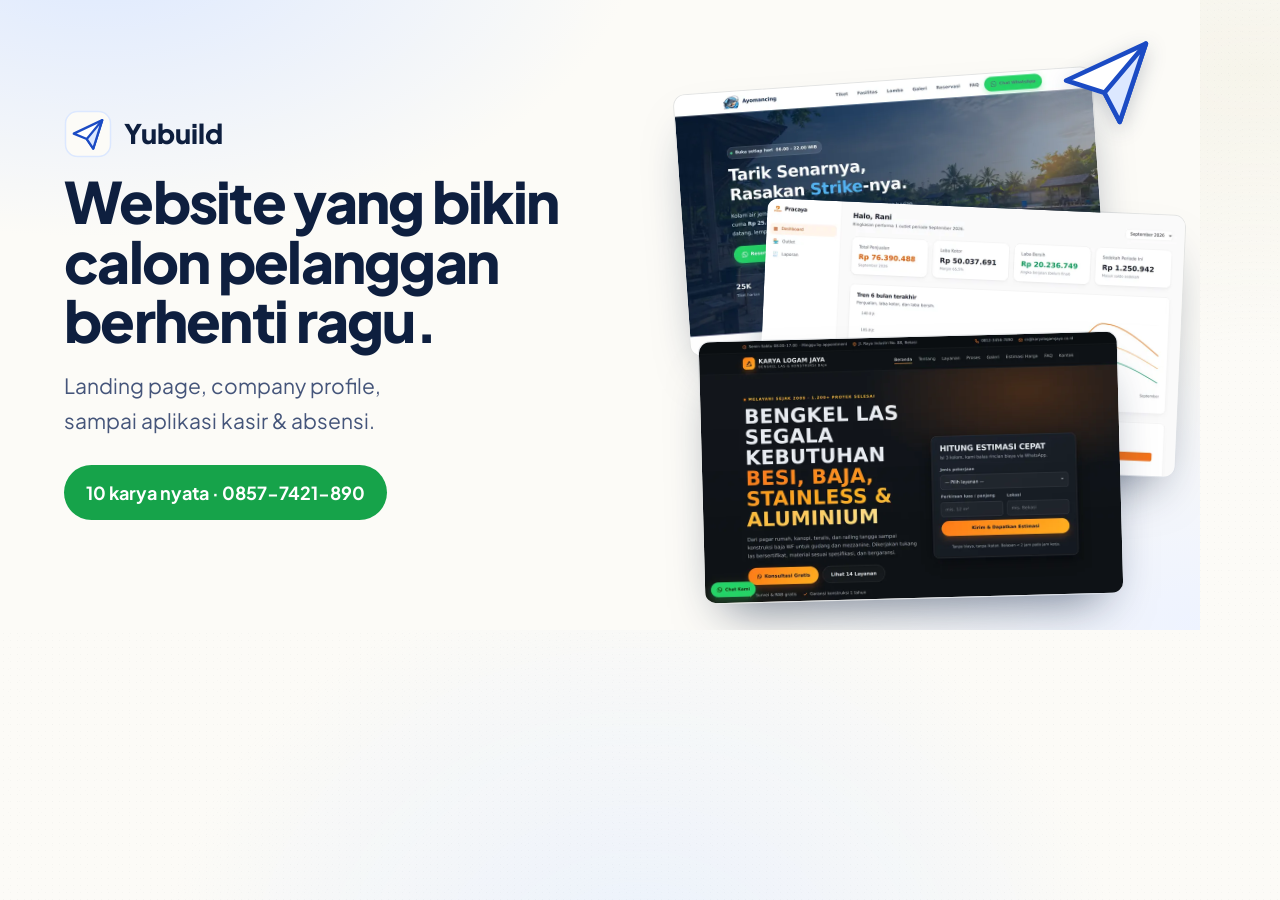
<file: og-build.html>
<!doctype html><html lang="id"><head><meta charset="utf-8">
<meta name="robots" content="noindex">
<!-- Sumber gambar Open Graph. Buka lewat server statis lalu potret 1200x630 → assets/img/og.png -->
<link rel="stylesheet" href="assets/css/style.css">
<style>
 html,body{margin:0;width:1200px;height:630px;overflow:hidden}
 .og{position:relative;width:1200px;height:630px;display:grid;grid-template-columns:1.08fr .92fr;align-items:center;gap:30px;padding:56px 56px 56px 64px;
     background:radial-gradient(900px 500px at 8% -10%,#dce8ff,transparent 60%),radial-gradient(700px 500px at 100% 100%,#eef3ff,transparent 60%),#fcfbf7}
 .og h1{font-size:57px;line-height:1.05;margin:14px 0 18px;letter-spacing:-.03em}
 .og p{font-size:21px;color:var(--ink-soft);margin:0 0 26px;max-width:26ch}
 .badge{display:inline-flex;align-items:center;gap:10px;font-weight:800;font-size:15px;letter-spacing:.12em;text-transform:uppercase;color:var(--blue-700)}
 .brand-og{display:flex;align-items:center;gap:12px;font-weight:800;font-size:27px}
 .brand-og img{width:48px;height:48px}
 .pill{display:inline-flex;gap:9px;align-items:center;background:#16a34a;color:#fff;font-weight:700;padding:13px 22px;border-radius:999px;font-size:18px}
 .shots{position:relative;height:100%}
 .shots img{position:absolute;width:420px;border-radius:12px;border:1px solid rgba(14,31,63,.1);box-shadow:0 26px 50px -22px rgba(14,31,63,.6)}
 .s1{top:24px;left:20px;transform:rotate(-4deg)}
 .s2{top:150px;left:100px;transform:rotate(2.5deg)}
 .s3{top:280px;left:40px;transform:rotate(-1.5deg)}
 .plane-og{position:absolute;right:48px;top:36px;width:92px;color:var(--blue-700)}
</style></head><body>
<svg width="0" height="0" style="position:absolute"><symbol id="i-plane" viewBox="0 0 120 120">
 <path d="M8 58 112 10 78 112 58 74 8 58z" fill="#fff" stroke="currentColor" stroke-width="6" stroke-linejoin="round"/>
 <path d="M112 10 58 74l20 38L112 10z" fill="#dce8ff" stroke="currentColor" stroke-width="6" stroke-linejoin="round"/></symbol></svg>
<div class="og">
  <div>
    <div class="brand-og"><img src="assets/img/logo-yubuild.svg" alt="">Yubuild</div>
    <h1>Website yang bikin calon pelanggan berhenti ragu.</h1>
    <p>Landing page, company profile, sampai aplikasi kasir &amp; absensi.</p>
    <span class="pill">10 karya nyata · 0857-7421-890</span>
  </div>
  <div class="shots">
    <img class="s1" src="assets/img/karya/ayomancing-thumb.webp" alt="">
    <img class="s2" src="assets/img/karya/pracaya-dashboard-thumb.webp" alt="">
    <img class="s3" src="assets/img/karya/bengkellas-thumb.webp" alt="">
  </div>
  <svg class="plane plane-og" viewBox="0 0 120 120"><use href="#i-plane"/></svg>
</div></body></html>
</file>
<file: assets/css/style.css>
/* ==========================================================================
   Yubuild — portofolio & halaman penjualan jasa pembuatan website
   --------------------------------------------------------------------------
   Gaya: kertas (paper) · Warna: biru & putih
   Berkas ini disusun bernomor supaya gampang dicari:

     1. Token & dasar          6. Karya (portofolio)
     2. Tekstur kertas         7. Proses & alasan percaya
     3. Navigasi               8. Papan catatan (note digantung)
     4. Hero + pesawat kertas  9. Harga, FAQ, kontak, footer
     5. Layanan & masalah     10. Responsif & aksesibilitas
   ========================================================================== */

/* ==========================================================================
   1. TOKEN & DASAR
   ========================================================================== */

@font-face {
  font-family: 'Plus Jakarta Sans';
  font-style: normal;
  font-weight: 400 800;
  font-display: swap;
  src: url(../fonts/plus-jakarta-sans-latin.woff2) format('woff2');
  unicode-range: U+0000-00FF, U+0131, U+0152-0153, U+02BB-02BC, U+02C6, U+02DA,
                 U+02DC, U+0304, U+0308, U+0329, U+2000-206F, U+20AC, U+2122;
}

@font-face {
  font-family: 'Caveat';
  font-style: normal;
  font-weight: 400 700;
  font-display: swap;
  src: url(../fonts/caveat-latin.woff2) format('woff2');
  unicode-range: U+0000-00FF, U+0131, U+0152-0153, U+02BB-02BC, U+02C6, U+02DA,
                 U+02DC, U+0304, U+0308, U+0329, U+2000-206F, U+20AC, U+2122;
}

:root {
  /* Kertas */
  --paper:        #fcfbf7;
  --paper-warm:   #f7f5ee;
  --paper-cool:   #f1f5fd;
  --paper-line:   #e3e9f4;

  /* Biru */
  --blue-950:     #071a45;
  --blue-900:     #0b2a6b;
  --blue-800:     #143a94;
  --blue-700:     #1b4bc4;
  --blue-600:     #2563eb;
  --blue-500:     #4e83f7;
  --blue-300:     #9cbcfc;
  --blue-100:     #dce8ff;
  --blue-50:      #eff4ff;

  /* Tinta */
  --ink:          #0e1f3f;
  --ink-soft:     #45557a;
  --ink-faint:    #78879f;

  /* Aksen */
  --wa:           #16a34a;
  --wa-dark:      #128c3f;
  --note-yellow:  #fff3b0;
  --note-blue:    #cfe0ff;
  --note-white:   #fdfdfa;

  /* Bentuk */
  --r-sm: 6px;
  --r-md: 12px;
  --r-lg: 20px;
  --shadow-paper:
    0 1px 1px rgba(14, 31, 63, .05),
    0 2px 4px rgba(14, 31, 63, .04),
    0 12px 28px -16px rgba(14, 31, 63, .35);
  --shadow-lift:
    0 2px 2px rgba(14, 31, 63, .06),
    0 10px 20px -8px rgba(14, 31, 63, .18),
    0 28px 50px -30px rgba(14, 31, 63, .45);

  --wrap: 1180px;
  --gutter: clamp(16px, 4vw, 40px);
}

*, *::before, *::after { box-sizing: border-box; }

html {
  scroll-behavior: smooth;
  scroll-padding-top: 88px;
  -webkit-text-size-adjust: 100%;
}

body {
  margin: 0;
  font-family: 'Plus Jakarta Sans', ui-sans-serif, system-ui, -apple-system, 'Segoe UI', sans-serif;
  font-size: clamp(16px, .55vw + 14.4px, 17.5px);
  line-height: 1.65;
  color: var(--ink);
  background: var(--paper);
  overflow-x: hidden;
}

h1, h2, h3, h4 {
  margin: 0 0 .5em;
  line-height: 1.12;
  letter-spacing: -.022em;
  font-weight: 800;
  text-wrap: balance;
}

h1 { font-size: clamp(2.1rem, 5.2vw, 3.9rem); }
h2 { font-size: clamp(1.7rem, 3.6vw, 2.7rem); }
h3 { font-size: clamp(1.15rem, 1.6vw, 1.4rem); }

p  { margin: 0 0 1em; }
p:last-child { margin-bottom: 0; }

a { color: var(--blue-700); text-decoration-thickness: 1.5px; text-underline-offset: 3px; }
a:hover { color: var(--blue-600); }

img, svg { max-width: 100%; display: block; }
ul, ol { margin: 0; padding: 0; list-style: none; }

.wrap { width: min(100% - (var(--gutter) * 2), var(--wrap)); margin-inline: auto; }

/* Pintasan papan ketik — tersembunyi sampai ia menerima fokus */
.skip-link {
  position: absolute; left: 12px; top: -60px; z-index: 200;
  padding: 11px 16px; border-radius: 0 0 10px 10px;
  background: var(--blue-700); color: #fff; font-weight: 700; font-size: .92rem;
  transition: top .18s ease-out;
}
.skip-link:focus-visible, .skip-link:focus { top: 0; }
.narrow { width: min(100% - (var(--gutter) * 2), 760px); margin-inline: auto; }

section { position: relative; padding: clamp(64px, 9vw, 120px) 0; }

.eyebrow {
  display: inline-flex; align-items: center; gap: 8px;
  font-size: .82rem; font-weight: 700; letter-spacing: .1em;
  text-transform: uppercase; color: var(--blue-700);
  margin: 0 0 14px;
}
.eyebrow::before {
  content: ''; width: 26px; height: 2px; border-radius: 2px;
  background: repeating-linear-gradient(90deg, var(--blue-600) 0 6px, transparent 6px 10px);
}

.lead { font-size: clamp(1.02rem, 1.3vw, 1.18rem); color: var(--ink-soft); max-width: 62ch; }

.hand {
  font-family: 'Caveat', 'Segoe Script', cursive;
  font-size: 1.45em; line-height: 1.1; color: var(--blue-700);
  font-weight: 700;
}

.sec-head { margin-bottom: clamp(34px, 5vw, 56px); max-width: 58ch; }
.sec-head.is-center { max-width: 62ch; margin-inline: auto; text-align: center; }
.sec-head.is-center .eyebrow { justify-content: center; }
.sec-head.is-center .lead { margin-inline: auto; }

/* Kata raksasa di belakang judul — penanda bagian, bukan teks yang dibaca */
.watermark {
  position: absolute; z-index: 0; pointer-events: none; user-select: none;
  font-family: 'Caveat', cursive; font-weight: 700; line-height: .8;
  font-size: clamp(5rem, 15vw, 13rem);
  color: rgba(27, 75, 196, .045);
  letter-spacing: -.02em;
}
.band-ink .watermark { color: rgba(156, 188, 252, .07); }


/* --- Tombol -------------------------------------------------------------- */

.btn {
  --btn-bg: var(--blue-700);
  --btn-fg: #fff;
  display: inline-flex; align-items: center; justify-content: center; gap: 10px;
  padding: 14px 24px;
  font: inherit; font-weight: 700; font-size: .97rem;
  color: var(--btn-fg); background: var(--btn-bg);
  border: 0; border-radius: 999px;
  cursor: pointer; text-decoration: none;
  box-shadow: 0 1px 0 rgba(255,255,255,.35) inset, 0 8px 18px -10px rgba(11, 42, 107, .9);
  transition: transform .18s ease, box-shadow .18s ease, background .18s ease;
}
.btn:hover { transform: translateY(-2px); color: #fff; box-shadow: 0 1px 0 rgba(255,255,255,.4) inset, 0 14px 24px -12px rgba(11,42,107,.95); }
.btn:active { transform: translateY(0); }
.btn svg { width: 19px; height: 19px; flex: none; }

.btn-wa { --btn-bg: var(--wa); box-shadow: 0 8px 18px -10px rgba(22,163,74,.9); }
.btn-wa:hover { --btn-bg: var(--wa-dark); }

.btn-ghost {
  --btn-bg: transparent; --btn-fg: var(--blue-900);
  border: 1.5px solid var(--blue-300); box-shadow: none;
  background-image: linear-gradient(180deg, #fff, var(--blue-50));
}
.btn-ghost:hover { --btn-fg: var(--blue-900); border-color: var(--blue-600); box-shadow: 0 10px 20px -14px rgba(11,42,107,.8); }

.btn-lg { padding: 17px 30px; font-size: 1.03rem; }
.btn-sm { padding: 9px 16px; font-size: .86rem; }

/* ==========================================================================
   2. TEKSTUR KERTAS
   ========================================================================== */

/* Serat kertas halus: dua lapis gradien + titik-titik. Dibuat dengan CSS
   supaya tidak ada berkas gambar tambahan yang perlu diunduh. */
body::before {
  content: '';
  position: fixed; inset: 0; z-index: 0; pointer-events: none;
  background:
    radial-gradient(1200px 600px at 12% -5%, rgba(219, 232, 255, .75), transparent 60%),
    radial-gradient(900px 500px at 98% 8%, rgba(245, 243, 233, .9), transparent 55%),
    radial-gradient(800px 700px at 50% 110%, rgba(222, 234, 255, .6), transparent 60%);
}
body::after {
  content: '';
  position: fixed; inset: 0; z-index: 0; pointer-events: none;
  opacity: .5;
  background-image:
    radial-gradient(rgba(14,31,63,.055) .5px, transparent .6px),
    radial-gradient(rgba(14,31,63,.035) .5px, transparent .6px);
  background-size: 7px 7px, 11px 11px;
  background-position: 0 0, 3px 4px;
}
body > * { position: relative; z-index: 1; }

/* Kartu kertas dasar */
.paper {
  position: relative;
  background: var(--note-white);
  border-radius: var(--r-md);
  box-shadow: var(--shadow-paper);
  border: 1px solid rgba(14, 31, 63, .07);
}

/* Garis buku tulis */
.ruled {
  background-image: linear-gradient(var(--paper-line) 1px, transparent 1px);
  background-size: 100% 30px;
  background-position: 0 -1px;
}

/* Sudut terlipat */
.dogear::after {
  content: '';
  position: absolute; right: -1px; bottom: -1px;
  width: 34px; height: 34px;
  background: linear-gradient(135deg, transparent 50%, var(--paper-cool) 50%);
  border-bottom-right-radius: var(--r-md);
  box-shadow: -2px -2px 5px rgba(14,31,63,.09);
}

/* Selotip */
.tape {
  position: absolute; z-index: 2;
  width: 108px; height: 30px;
  background:
    linear-gradient(180deg, rgba(255,255,255,.55), rgba(255,255,255,.12)),
    rgba(156, 188, 252, .48);
  border-left: 1px dashed rgba(255,255,255,.7);
  border-right: 1px dashed rgba(255,255,255,.7);
  box-shadow: 0 2px 6px rgba(14,31,63,.16);
  backdrop-filter: blur(1px);
}
.tape-tl { top: -14px; left: 22px; transform: rotate(-7deg); }
.tape-tr { top: -15px; right: 20px; transform: rotate(6deg); }
.tape-top { top: -14px; left: 50%; transform: translateX(-50%) rotate(-2deg); }

/* Tepi kertas sobek (dipakai sebagai pemisah antar bagian) */
.torn {
  position: absolute; left: 0; right: 0; height: 26px;
  background: var(--paper);
  z-index: 3;
}
.torn-top    { top: -1px;    -webkit-mask: url("data:image/svg+xml,%3Csvg xmlns='http://www.w3.org/2000/svg' viewBox='0 0 1200 26' preserveAspectRatio='none'%3E%3Cpath d='M0 0h1200v14c-40 0-40 7-80 7s-40-9-80-9-40 10-80 10-40-8-80-8-40 6-80 6-40-9-80-9-40 11-80 11-40-8-80-8-40 5-80 5-40-8-80-8-40 9-80 9-40-7-80-7-40 6-80 6V0z'/%3E%3C/svg%3E") no-repeat center/100% 100%;
               mask: url("data:image/svg+xml,%3Csvg xmlns='http://www.w3.org/2000/svg' viewBox='0 0 1200 26' preserveAspectRatio='none'%3E%3Cpath d='M0 0h1200v14c-40 0-40 7-80 7s-40-9-80-9-40 10-80 10-40-8-80-8-40 6-80 6-40-9-80-9-40 11-80 11-40-8-80-8-40 5-80 5-40-8-80-8-40 9-80 9-40-7-80-7-40 6-80 6V0z'/%3E%3C/svg%3E") no-repeat center/100% 100%; }
.torn-bottom { bottom: -1px; -webkit-mask: url("data:image/svg+xml,%3Csvg xmlns='http://www.w3.org/2000/svg' viewBox='0 0 1200 26' preserveAspectRatio='none'%3E%3Cpath d='M0 26h1200V12c-40 0-40-7-80-7s-40 9-80 9-40-10-80-10-40 8-80 8-40-6-80-6-40 9-80 9-40-11-80-11-40 8-80 8-40-5-80-5-40 8-80 8-40-9-80-9-40 7-80 7-40-6-80-6v20z'/%3E%3C/svg%3E") no-repeat center/100% 100%;
               mask: url("data:image/svg+xml,%3Csvg xmlns='http://www.w3.org/2000/svg' viewBox='0 0 1200 26' preserveAspectRatio='none'%3E%3Cpath d='M0 26h1200V12c-40 0-40-7-80-7s-40 9-80 9-40-10-80-10-40 8-80 8-40-6-80-6-40 9-80 9-40-11-80-11-40 8-80 8-40-5-80-5-40 8-80 8-40-9-80-9-40 7-80 7-40-6-80-6v20z'/%3E%3C/svg%3E") no-repeat center/100% 100%; }

/* Bagian berlatar biru tua (kertas karbon) */
.band-ink {
  background:
    radial-gradient(900px 400px at 15% 0%, rgba(78,131,247,.35), transparent 60%),
    linear-gradient(180deg, var(--blue-900), var(--blue-950));
  color: #eaf1ff;
}
.band-ink h2, .band-ink h3 { color: #fff; }
.band-ink .lead, .band-ink p { color: #c4d5f5; }
.band-ink .eyebrow { color: var(--blue-300); }
.band-ink .eyebrow::before { background: repeating-linear-gradient(90deg, var(--blue-300) 0 6px, transparent 6px 10px); }

/* Bagian berlatar kertas biru muda */
.band-soft { background: linear-gradient(180deg, rgba(239,244,255,0), rgba(228,238,255,.85) 18%, rgba(228,238,255,.85) 82%, rgba(239,244,255,0)); }

/* ==========================================================================
   3. NAVIGASI
   ========================================================================== */

.nav {
  position: sticky; top: 0; z-index: 60;
  background: rgba(252, 251, 247, .82);
  backdrop-filter: saturate(160%) blur(10px);
  border-bottom: 1px solid transparent;
  transition: box-shadow .25s ease, border-color .25s ease, background .25s ease;
}
.nav.is-stuck {
  border-bottom-color: rgba(14,31,63,.09);
  box-shadow: 0 10px 24px -22px rgba(14,31,63,.9);
}
.nav-in { display: flex; align-items: center; gap: 18px; padding: 12px 0; }

.brand { display: inline-flex; align-items: center; gap: 10px; text-decoration: none; color: var(--ink); font-weight: 800; letter-spacing: -.02em; font-size: 1.16rem; }
.brand:hover { color: var(--ink); }
.brand-mark { width: 38px; height: 38px; flex: none; }
.brand small { display: block; font-size: .64rem; font-weight: 600; letter-spacing: .14em; text-transform: uppercase; color: var(--ink-faint); }

.nav-links { display: flex; align-items: center; gap: 4px; margin-left: auto; }
.nav-links a {
  padding: 9px 14px; border-radius: 999px;
  color: var(--ink-soft); text-decoration: none; font-weight: 600; font-size: .94rem;
  transition: background .18s ease, color .18s ease;
}
.nav-links a:hover, .nav-links a.is-active { background: var(--blue-50); color: var(--blue-800); }

.nav-cta { margin-left: 8px; }

.nav-toggle {
  display: none; margin-left: auto;
  width: 44px; height: 44px; padding: 0;
  background: #fff; border: 1px solid rgba(14,31,63,.12); border-radius: 12px;
  cursor: pointer; color: var(--ink);
}
.nav-toggle span, .nav-toggle span::before, .nav-toggle span::after {
  content: ''; display: block; width: 18px; height: 2px; border-radius: 2px;
  background: currentColor; margin-inline: auto; transition: transform .2s ease, opacity .2s ease;
}
.nav-toggle span::before { transform: translateY(-6px); }
.nav-toggle span::after  { transform: translateY(4px); }
.nav-toggle[aria-expanded="true"] span { background: transparent; }
.nav-toggle[aria-expanded="true"] span::before { transform: rotate(45deg); }
.nav-toggle[aria-expanded="true"] span::after  { transform: rotate(-45deg) translateY(-1px); }

/* Progres baca — garis pensil di atas halaman */
.read-bar {
  position: fixed; top: 0; left: 0; height: 3px; width: 0;
  background: linear-gradient(90deg, var(--blue-600), var(--blue-300));
  z-index: 70; transition: width .12s linear;
}

/* ==========================================================================
   4. HERO + PESAWAT KERTAS
   ========================================================================== */

.hero { padding-top: clamp(40px, 6vw, 76px); padding-bottom: clamp(56px, 8vw, 104px); overflow: hidden; }
.hero-grid {
  display: grid; gap: clamp(36px, 5vw, 60px);
  grid-template-columns: minmax(0, 1.05fr) minmax(0, .95fr);
  align-items: center;
}

.hero h1 span.mark {
  position: relative; white-space: nowrap; color: var(--blue-700);
}
/* Coretan highlight seperti stabilo di atas kertas */
.hero h1 span.mark::after {
  content: ''; position: absolute; left: -2%; right: -2%; bottom: .06em; height: .34em;
  background: linear-gradient(90deg, rgba(156,188,252,.55), rgba(220,232,255,.9));
  border-radius: 4px; z-index: -1; transform: rotate(-.6deg);
}

.hero-cta { display: flex; flex-wrap: wrap; gap: 12px; margin-top: 26px; }

.hero-assure {
  display: flex; flex-wrap: wrap; gap: 8px 20px; margin-top: 22px;
  font-size: .9rem; color: var(--ink-soft);
}
.hero-assure li { display: inline-flex; align-items: center; gap: 7px; }
.hero-assure svg { width: 17px; height: 17px; color: var(--wa); flex: none; }

/* Tumpukan kertas di sisi kanan hero */
.hero-stack { position: relative; min-height: 420px; }
.hero-stack .sheet {
  position: absolute; inset: 0;
  background: var(--note-white);
  border: 1px solid rgba(14,31,63,.08);
  border-radius: 14px;
  box-shadow: var(--shadow-paper);
}
.hero-stack .sheet-1 { transform: rotate(-4.5deg) translate(-14px, 10px); background: var(--paper-warm); }
.hero-stack .sheet-2 { transform: rotate(2.6deg) translate(12px, -6px); background: var(--blue-50); }
.hero-stack .sheet-3 { overflow: hidden; }

.hero-shot {
  position: absolute; inset: 0;
  display: flex; flex-direction: column;
}
.hero-shot .bar {
  display: flex; align-items: center; gap: 6px;
  padding: 11px 14px; background: var(--paper-cool);
  border-bottom: 1px solid rgba(14,31,63,.08);
}
.hero-shot .bar i { width: 9px; height: 9px; border-radius: 50%; background: #cdd7ea; }
.hero-shot .bar .url {
  margin-left: 8px; flex: 1; height: 20px; border-radius: 999px;
  background: #fff; border: 1px solid rgba(14,31,63,.08);
  font-size: .64rem; color: var(--ink-faint);
  display: flex; align-items: center; padding: 0 10px; font-weight: 600;
}
.hero-shot img { width: 100%; height: 100%; object-fit: cover; object-position: top center; }

/* Pesawat kertas */
.plane { color: var(--blue-700); filter: drop-shadow(0 6px 10px rgba(14,31,63,.22)); }
.plane .body  { fill: #ffffff; stroke: currentColor; stroke-width: 6; stroke-linejoin: round; }
.plane .wing  { fill: var(--blue-100); stroke: currentColor; stroke-width: 6; stroke-linejoin: round; }
.plane .fold  { fill: none; stroke: currentColor; stroke-width: 5; stroke-linecap: round; opacity: .55; }

.hero-plane {
  position: absolute; width: 96px; right: -6px; top: -34px; z-index: 4;
  animation: hoverPlane 6.5s ease-in-out infinite;
}
@keyframes hoverPlane {
  0%, 100% { transform: translate(0, 0) rotate(-8deg); }
  50%      { transform: translate(-14px, -16px) rotate(-2deg); }
}

/* Jejak pesawat di seluruh halaman karya */
.flight {
  position: absolute; inset: 0; width: 100%; height: 100%;
  pointer-events: none; overflow: visible; z-index: 0;
}
/* Isi bagian karya harus berada di atas jejak pesawat */
#karya { overflow: hidden; }
#karya > .wrap { position: relative; z-index: 2; }
.flight .trail {
  fill: none; stroke: var(--blue-300); stroke-width: 2.5;
  stroke-linecap: round; stroke-dasharray: 3 14; opacity: .75;
}
.flight .trail-drawn { stroke: var(--blue-600); opacity: .95; }
#flightPlane { width: 64px; }

/* Statistik pita */
.stats {
  display: grid; grid-template-columns: repeat(4, 1fr);
  gap: 1px; margin-top: clamp(44px, 6vw, 68px);
  background: rgba(14,31,63,.09);
  border: 1px solid rgba(14,31,63,.09);
  border-radius: var(--r-lg); overflow: hidden;
}
.stats div { background: rgba(255,255,255,.86); padding: 22px 18px; text-align: center; }
.stats b { display: block; font-size: clamp(1.6rem, 3vw, 2.2rem); line-height: 1.1; color: var(--blue-800); letter-spacing: -.03em; }
.stats span { font-size: .85rem; color: var(--ink-soft); }

/* ==========================================================================
   5. MASALAH & LAYANAN
   ========================================================================== */

.pain-grid { display: grid; grid-template-columns: repeat(auto-fit, minmax(230px, 1fr)); gap: 20px; }
.pain {
  padding: 24px 22px 26px;
  background: var(--note-white);
  border: 1px solid rgba(14,31,63,.08);
  border-radius: 4px 14px 6px 12px;
  box-shadow: var(--shadow-paper);
}
.pain:nth-child(odd)  { transform: rotate(-.7deg); }
.pain:nth-child(even) { transform: rotate(.8deg); }
.pain h3 { font-size: 1.03rem; margin-bottom: 6px; }
.pain p { font-size: .93rem; color: var(--ink-soft); margin: 0; }
.pain .x {
  display: inline-flex; align-items: center; justify-content: center;
  width: 30px; height: 30px; margin-bottom: 12px; border-radius: 9px;
  background: #fff1f1; color: #c0392b; font-weight: 800;
}

.svc-grid { display: grid; grid-template-columns: repeat(auto-fit, minmax(255px, 1fr)); gap: clamp(18px, 2.4vw, 26px); }
.svc {
  position: relative; padding: 30px 26px 28px;
  background: #fff; border-radius: var(--r-lg);
  border: 1px solid rgba(14,31,63,.08);
  box-shadow: var(--shadow-paper);
  transition: transform .22s ease, box-shadow .22s ease;
}
.svc:hover { transform: translateY(-4px); box-shadow: var(--shadow-lift); }
.svc-ico {
  width: 48px; height: 48px; border-radius: 14px; margin-bottom: 16px;
  display: grid; place-items: center;
  background: linear-gradient(160deg, var(--blue-100), var(--blue-50));
  color: var(--blue-700); border: 1px solid rgba(37,99,235,.18);
}
.svc-ico svg { width: 24px; height: 24px; }
.svc h3 { margin-bottom: 8px; }
.svc p { font-size: .95rem; color: var(--ink-soft); }
.svc ul { margin-top: 14px; display: grid; gap: 7px; }
.svc li { position: relative; padding-left: 22px; font-size: .9rem; color: var(--ink-soft); }
.svc li::before {
  content: ''; position: absolute; left: 0; top: .5em;
  width: 11px; height: 7px; border-left: 2px solid var(--blue-600); border-bottom: 2px solid var(--blue-600);
  transform: rotate(-45deg);
}
.svc .price-hint { margin-top: 18px; font-size: .84rem; font-weight: 700; color: var(--blue-800); }

/* --- Kenapa bekerja sama: kartu bernomor dengan ikon bulat di tepi atas --- */
.value-grid {
  position: relative; z-index: 1;
  display: grid; grid-template-columns: repeat(2, minmax(0, 1fr));
  gap: clamp(40px, 4.4vw, 56px) clamp(20px, 2.8vw, 32px);
  max-width: 940px; margin-inline: auto;
}
.value {
  position: relative; padding: 52px 28px 30px; text-align: center;
  background: #fff; border-radius: 20px;
  border: 1px solid rgba(14, 31, 63, .07);
  box-shadow: var(--shadow-paper);
  transition: transform .2s ease-out, box-shadow .2s ease-out;
}
.value:hover { transform: translateY(-3px); box-shadow: var(--shadow-lift); }
.value-ico {
  position: absolute; top: -29px; left: 50%; translate: -50% 0;
  width: 58px; height: 58px; border-radius: 50%; display: grid; place-items: center;
  background: linear-gradient(158deg, var(--blue-600), var(--blue-800));
  color: #fff; border: 5px solid var(--paper);
  box-shadow: 0 14px 24px -12px rgba(27, 75, 196, .95);
}
.value-ico svg { width: 24px; height: 24px; }
.value-no {
  display: block; font-size: .78rem; font-weight: 800; letter-spacing: .16em;
  color: var(--blue-600); margin-bottom: 8px;
}
.value h3 { font-size: 1.12rem; margin-bottom: 8px; }
.value p { font-size: .93rem; color: var(--ink-soft); margin: 0; }

/* Dua kolom butuh ruang; di bawah ini kartunya jadi terlalu sempit untuk dibaca */
@media (max-width: 720px) {
  .value-grid { grid-template-columns: 1fr; max-width: 420px; }
}

/* ==========================================================================
   6. KARYA (PORTOFOLIO)
   ========================================================================== */

.filters { display: flex; flex-wrap: wrap; gap: 8px; margin-bottom: 30px; }
.chip {
  font: inherit; font-size: .88rem; font-weight: 700;
  padding: 9px 16px; border-radius: 999px; cursor: pointer;
  background: #fff; color: var(--ink-soft);
  border: 1.5px solid rgba(14,31,63,.12);
  transition: all .18s ease;
}
.chip:hover { border-color: var(--blue-300); color: var(--blue-800); }
.chip[aria-pressed="true"] { background: var(--blue-700); border-color: var(--blue-700); color: #fff; }

.works { display: grid; grid-template-columns: repeat(auto-fill, minmax(330px, 1fr)); gap: clamp(22px, 3vw, 34px); }

.work {
  position: relative; display: flex; flex-direction: column;
  background: #fff; border: 1px solid rgba(14,31,63,.08);
  border-radius: 16px; box-shadow: var(--shadow-paper);
  overflow: hidden; text-align: left; padding: 0; cursor: pointer;
  font: inherit; color: inherit;
  transition: transform .22s ease, box-shadow .22s ease;
}
.work:hover { transform: translateY(-5px) rotate(-.35deg); box-shadow: var(--shadow-lift); }
.work:focus-visible { outline: 3px solid var(--blue-600); outline-offset: 3px; }

.work-shot { position: relative; background: var(--paper-cool); border-bottom: 1px solid rgba(14,31,63,.08); }
.work-shot .bar { display: flex; align-items: center; gap: 5px; padding: 9px 12px; background: var(--paper-cool); }
.work-shot .bar i { width: 8px; height: 8px; border-radius: 50%; background: #cdd7ea; }
.work-shot .bar .url {
  margin-left: 6px; flex: 1; height: 18px; border-radius: 999px; background: #fff;
  border: 1px solid rgba(14,31,63,.08); font-size: .6rem; color: var(--ink-faint);
  display: flex; align-items: center; padding: 0 9px; font-weight: 600;
  overflow: hidden; white-space: nowrap;
}
.work-shot img { width: 100%; height: auto; aspect-ratio: 16 / 10; object-fit: cover; object-position: top center; background: #fff; }
.work-shot .zoom {
  position: absolute; right: 12px; bottom: 12px;
  display: inline-flex; align-items: center; gap: 6px;
  padding: 7px 12px; border-radius: 999px;
  background: rgba(14,31,63,.82); color: #fff; font-size: .76rem; font-weight: 700;
  opacity: 0; transform: translateY(6px); transition: all .2s ease;
}
.work:hover .zoom, .work:focus-visible .zoom { opacity: 1; transform: translateY(0); }

.work-body { padding: 20px 22px 24px; display: flex; flex-direction: column; gap: 8px; flex: 1; }
.work-kind {
  font-size: .72rem; font-weight: 800; letter-spacing: .09em; text-transform: uppercase;
  color: var(--blue-700);
}
.work-body h3 { margin: 0; font-size: 1.16rem; }
.work-body p { font-size: .93rem; color: var(--ink-soft); margin: 0; }
.work-tags { display: flex; flex-wrap: wrap; gap: 6px; margin-top: auto; padding-top: 12px; }
.work-tags span {
  font-size: .72rem; font-weight: 700; padding: 4px 9px; border-radius: 6px;
  background: var(--blue-50); color: var(--blue-800); border: 1px solid rgba(37,99,235,.14);
}

.works-note {
  margin-top: 28px; font-size: .88rem; color: var(--ink-faint);
  display: flex; gap: 8px; align-items: flex-start;
}
.works-note svg { width: 17px; height: 17px; flex: none; margin-top: 3px; color: var(--blue-500); }

/* Modal detail karya */
.modal {
  position: fixed; inset: 0; z-index: 90;
  display: none; align-items: center; justify-content: center;
  padding: clamp(12px, 3vw, 34px);
  background: rgba(7, 26, 69, .55);
  backdrop-filter: blur(4px);
}
.modal[open], .modal.is-open { display: flex; }
.modal-card {
  position: relative; width: min(100%, 980px); max-height: 92vh; overflow: auto;
  background: var(--paper); border-radius: 18px;
  box-shadow: 0 40px 90px -30px rgba(7,26,69,.7);
  animation: popIn .22s ease-out;
}
@keyframes popIn { from { opacity: 0; transform: translateY(14px) scale(.985); } to { opacity: 1; transform: none; } }

.modal-close {
  position: absolute; top: 14px; right: 14px; z-index: 5;
  width: 40px; height: 40px; border-radius: 50%; cursor: pointer;
  background: rgba(255,255,255,.94); border: 1px solid rgba(14,31,63,.12);
  font-size: 1.2rem; line-height: 1; color: var(--ink);
  box-shadow: 0 6px 14px -8px rgba(14,31,63,.7);
}
.modal-hero {
  background: var(--paper-cool); border-bottom: 1px solid rgba(14,31,63,.08);
  min-height: 200px; display: grid; place-items: center;   /* ruang sudah disiapkan sebelum gambar termuat */
}
.modal-hero img { width: 100%; max-height: 52vh; object-fit: contain; background: #fff; }
.modal-body { padding: clamp(22px, 3.4vw, 36px); }
.modal-body h3 { font-size: clamp(1.4rem, 2.6vw, 1.95rem); margin-bottom: 4px; }
.modal-kind { font-size: .76rem; font-weight: 800; letter-spacing: .1em; text-transform: uppercase; color: var(--blue-700); }
.modal-grid { display: grid; grid-template-columns: minmax(0, 1.25fr) minmax(0, .75fr); gap: clamp(20px, 3vw, 34px); margin-top: 20px; }
.modal-grid h4 { font-size: .8rem; letter-spacing: .09em; text-transform: uppercase; color: var(--ink-faint); margin-bottom: 10px; }
.modal-list { display: grid; gap: 9px; }
.modal-list li { position: relative; padding-left: 24px; font-size: .95rem; color: var(--ink-soft); }
.modal-list li::before {
  content: ''; position: absolute; left: 2px; top: .52em; width: 11px; height: 7px;
  border-left: 2px solid var(--blue-600); border-bottom: 2px solid var(--blue-600); transform: rotate(-45deg);
}
.modal-meta { display: grid; gap: 14px; align-content: start; padding: 20px; background: #fff; border: 1px solid rgba(14,31,63,.08); border-radius: 14px; }
.modal-meta dt { font-size: .72rem; font-weight: 800; letter-spacing: .09em; text-transform: uppercase; color: var(--ink-faint); }
.modal-meta dd { margin: 3px 0 0; font-size: .93rem; font-weight: 600; }
.modal-thumbs { display: flex; gap: 10px; flex-wrap: wrap; margin-top: 22px; }
.modal-thumbs button {
  padding: 0; border-radius: 10px; overflow: hidden; cursor: pointer;
  border: 2px solid transparent; background: #fff; box-shadow: var(--shadow-paper);
  width: 116px;
}
.modal-thumbs button[aria-current="true"] { border-color: var(--blue-600); }
.modal-thumbs img { width: 100%; aspect-ratio: 16/10; object-fit: cover; object-position: top center; }
.modal-cta { margin-top: 26px; display: flex; flex-wrap: wrap; gap: 12px; align-items: center; }

/* ==========================================================================
   7. PROSES & ALASAN PERCAYA
   ========================================================================== */

/* --- Alur kerja: lima tahap berjajar di satu garis ----------------------- */
.flow {
  position: relative; z-index: 1;
  display: grid; grid-template-columns: repeat(5, minmax(0, 1fr));
  gap: clamp(14px, 1.6vw, 22px);
}
/* Garis putus-putus yang menyambungkan tiap tahap */
.flow::before {
  content: ''; position: absolute; top: 31px; left: 10%; right: 10%; height: 2px;
  background: repeating-linear-gradient(90deg, rgba(156,188,252,.5) 0 7px, transparent 7px 14px);
}
.flow-step {
  position: relative; text-align: center; padding: 0 6px;
  display: flex; flex-direction: column;   /* supaya badge waktu bisa didorong ke dasar */
}
.flow-no {
  position: relative; z-index: 1;
  width: 62px; height: 62px; margin: 0 auto 18px; border-radius: 50%;
  display: grid; place-items: center;
  font-size: 1.18rem; font-weight: 800; color: #fff;
  background: linear-gradient(158deg, var(--blue-500), var(--blue-700));
  border: 5px solid var(--blue-900);
  box-shadow: 0 0 0 1px rgba(156,188,252,.3), 0 14px 26px -14px rgba(0,0,0,.9);
}
.flow-step h3 { font-size: 1.02rem; margin-bottom: 7px; }
.flow-step p { font-size: .88rem; margin: 0; }
.flow-when {
  align-self: center;
  margin-top: auto; padding-top: 0;        /* sejajar di dasar, berapa pun panjang teksnya */
  display: inline-block;
  padding: 4px 11px; border-radius: 999px;
  font-size: .74rem; font-weight: 700; letter-spacing: .04em;
  color: var(--blue-300); background: rgba(156,188,252,.12);
  border: 1px solid rgba(156,188,252,.26);
}
.flow-step p { margin-bottom: 14px; }

/* Di layar sempit alurnya berdiri tegak, garisnya pindah ke sisi kiri */
@media (max-width: 860px) {
  .flow { grid-template-columns: 1fr; gap: 26px; }
  .flow::before {
    top: 10px; bottom: 10px; left: 30px; right: auto; width: 2px; height: auto;
    background: repeating-linear-gradient(180deg, rgba(156,188,252,.5) 0 7px, transparent 7px 14px);
  }
  .flow-step { text-align: left; padding: 0 0 0 86px; min-height: 62px; }
  .flow-no { position: absolute; left: 0; top: 0; margin: 0; }
  .flow-when { align-self: flex-start; margin-top: 0; }
  .flow-step p { margin-bottom: 10px; }
}

.trust-grid { display: grid; grid-template-columns: repeat(auto-fit, minmax(275px, 1fr)); gap: 20px; }
.trust {
  display: flex; gap: 16px; padding: 24px 22px;
  background: #fff; border-radius: 14px;
  border: 1px solid rgba(14,31,63,.08); box-shadow: var(--shadow-paper);
}
.trust-ico {
  flex: none; width: 42px; height: 42px; border-radius: 12px; display: grid; place-items: center;
  background: linear-gradient(160deg, #e8f7ee, #d8f0e3); color: var(--wa-dark);
  border: 1px solid rgba(22,163,74,.2);
}
.trust-ico svg { width: 21px; height: 21px; }
.trust h3 { font-size: 1rem; margin-bottom: 4px; }
.trust p { font-size: .9rem; color: var(--ink-soft); margin: 0; }

/* ==========================================================================
   8. PAPAN CATATAN — kertas note digantung & bisa digeser
   ========================================================================== */

.board {
  position: relative;
  padding: clamp(30px, 5vw, 44px) 0 clamp(96px, 13vw, 140px);
  overflow: hidden;
  touch-action: pan-y;
}

/* Tali jemuran */
/* Tali mengalir mengikuti isi halaman, jadi jaraknya dari judul selalu pas */
.board-rope {
  position: relative; display: block;
  width: 108%; left: -4%;
  height: 60px; margin: clamp(6px, 2vw, 22px) 0 0;
  pointer-events: none;
}
.board-rope path { fill: none; stroke: var(--blue-800); stroke-width: 3; stroke-linecap: round; opacity: .55; }
.board-rope .shadow { stroke: rgba(14,31,63,.12); transform: translateY(3px); }

/* Track = tali + note. Di layar kecil, track ini bisa digeser mendatar. */
.board-track { position: relative; }
.notes {
  position: relative;
  width: min(100% - (var(--gutter) * 2), var(--wrap));
  margin-inline: auto;
  height: clamp(240px, 27vw, 310px);
}

.note {
  position: absolute; top: 0;
  width: clamp(138px, 14.5vw, 182px);
  transform-origin: 50% -6px;   /* digantung dari jepitan di atasnya */
  will-change: transform;
  cursor: grab;
  touch-action: none;
  -webkit-user-select: none; user-select: none;
}
.note.is-drag { cursor: grabbing; z-index: 20 !important; }

/* Jepitan kayu */
.note::before {
  content: ''; position: absolute; top: -17px; left: 50%; translate: -50% 0;
  width: 15px; height: 30px; border-radius: 4px;
  background: linear-gradient(180deg, #f3e3c3, #d9bd8b);
  border: 1px solid rgba(14,31,63,.2);
  box-shadow: 0 3px 5px rgba(14,31,63,.22);
  z-index: 3;
}
.note::after {
  content: ''; position: absolute; top: -3px; left: 50%; translate: -50% 0;
  width: 19px; height: 3px; border-radius: 2px; background: rgba(14,31,63,.28); z-index: 4;
}

.note-paper {
  position: relative; padding: 22px 18px 20px;
  background: var(--note-yellow);
  border-radius: 3px;
  box-shadow:
    0 1px 1px rgba(14,31,63,.08),
    0 14px 26px -14px rgba(14,31,63,.55);
  min-height: clamp(150px, 17vw, 196px);
  display: flex; flex-direction: column; gap: 7px;
}
/* lipatan halus di kertas note */
.note-paper::after {
  content: ''; position: absolute; inset: 0; border-radius: 3px; pointer-events: none;
  background: linear-gradient(115deg, rgba(255,255,255,.55), rgba(255,255,255,0) 38%),
              linear-gradient(255deg, rgba(14,31,63,.06), rgba(14,31,63,0) 30%);
}
.note-paper b { font-size: .96rem; line-height: 1.25; letter-spacing: -.01em; }
.note-paper span { font-size: .82rem; line-height: 1.45; color: rgba(14,31,63,.72); }
.note-paper .pin-label {
  font-family: 'Caveat', cursive; font-size: 1.3rem; font-weight: 700;
  color: var(--blue-800); line-height: 1;
}

.note:nth-child(2n) .note-paper { background: var(--note-blue); }
.note:nth-child(3n) .note-paper { background: var(--note-white); }

.board-hint {
  white-space: nowrap;
  position: absolute; left: 50%; bottom: clamp(52px, 8vw, 84px); translate: -50% 0;
  display: inline-flex; align-items: center; gap: 10px;
  font-family: 'Caveat', cursive; font-size: 1.5rem; font-weight: 700; color: var(--blue-700);
  pointer-events: none;
}
.board-hint svg { width: 34px; height: 34px; animation: nudge 2.4s ease-in-out infinite; }
@keyframes nudge {
  0%, 100% { transform: translateX(-4px) rotate(-6deg); }
  50%      { transform: translateX(6px) rotate(6deg); }
}

/* ==========================================================================
   9. HARGA, FAQ, KONTAK, FOOTER
   ========================================================================== */

.plans { display: grid; grid-template-columns: repeat(auto-fit, minmax(280px, 1fr)); gap: clamp(18px, 2.5vw, 26px); align-items: start; }
.plan {
  position: relative; padding: 30px 26px 30px;
  background: #fff; border-radius: 18px;
  border: 1px solid rgba(14,31,63,.09); box-shadow: var(--shadow-paper);
}
.plan.is-featured {
  border-color: var(--blue-600);
  box-shadow: 0 0 0 3px var(--blue-100), var(--shadow-lift);
}
.plan-flag {
  position: absolute; top: -13px; left: 26px;
  padding: 5px 12px; border-radius: 6px; font-size: .74rem; font-weight: 800;
  letter-spacing: .06em; text-transform: uppercase;
  background: var(--blue-700); color: #fff;
  box-shadow: 0 8px 16px -10px rgba(11,42,107,.9);
}
.plan h3 { margin-bottom: 4px; }
.plan .who { font-size: .88rem; color: var(--ink-faint); margin-bottom: 18px; }
.plan .amount { font-size: clamp(1.5rem, 2.6vw, 1.95rem); font-weight: 800; color: var(--blue-800); letter-spacing: -.03em; }
.plan .amount small { display: block; font-size: .78rem; font-weight: 700; color: var(--ink-faint); letter-spacing: 0; }
.plan ul { display: grid; gap: 9px; margin: 20px 0 24px; }
.plan li { position: relative; padding-left: 24px; font-size: .92rem; color: var(--ink-soft); }
.plan li::before {
  content: ''; position: absolute; left: 2px; top: .5em; width: 11px; height: 7px;
  border-left: 2px solid var(--blue-600); border-bottom: 2px solid var(--blue-600); transform: rotate(-45deg);
}
.plan .btn { width: 100%; }
.plans-note { margin-top: 22px; font-size: .88rem; color: var(--ink-faint); text-align: center; }

.faq { display: grid; gap: 12px; }
.qa {
  background: #fff; border: 1px solid rgba(14,31,63,.09);
  border-radius: 14px; box-shadow: var(--shadow-paper); overflow: hidden;
}
.qa summary {
  list-style: none; cursor: pointer; padding: 19px 56px 19px 22px;
  font-weight: 700; position: relative; font-size: 1rem;
}
.qa summary::-webkit-details-marker { display: none; }
.qa summary::after {
  content: ''; position: absolute; right: 22px; top: 50%;
  width: 11px; height: 11px; margin-top: -8px;
  border-right: 2.5px solid var(--blue-600); border-bottom: 2.5px solid var(--blue-600);
  transform: rotate(45deg); transition: transform .22s ease;
}
.qa[open] summary::after { transform: rotate(-135deg); margin-top: -3px; }
.qa .answer { padding: 0 22px 21px; color: var(--ink-soft); font-size: .95rem; }

/* Kontak */
.contact-grid { display: grid; grid-template-columns: minmax(0, 1fr) minmax(0, 1fr); gap: clamp(26px, 4vw, 48px); align-items: start; }
.form-paper { padding: clamp(24px, 3vw, 34px); background: #fff; border-radius: 18px; border: 1px solid rgba(14,31,63,.09); box-shadow: var(--shadow-lift); }
.field { display: grid; gap: 6px; margin-bottom: 16px; }
.field label { font-size: .84rem; font-weight: 700; color: var(--ink-soft); }
.field input, .field select, .field textarea {
  font: inherit; font-size: .96rem; color: var(--ink);
  padding: 12px 14px; border-radius: 11px;
  border: 1.5px solid rgba(14,31,63,.14); background: var(--paper);
  transition: border-color .16s ease, box-shadow .16s ease;
  width: 100%;
}
.field textarea { min-height: 104px; resize: vertical; }
.field input.is-invalid, .field select.is-invalid, .field textarea.is-invalid {
  border-color: #c0392b;
  background: #fff7f6;
}
.field-error {
  margin: 0; font-size: .82rem; font-weight: 600; color: #c0392b;
}
.form-noscript {
  margin-top: 14px; padding: 12px 14px;
  background: #fff7e8; border: 1px solid rgba(180,120,20,.28); border-radius: 10px;
  color: var(--ink-soft);
}
.form-noscript a { font-weight: 700; color: var(--blue-700); }
.field input:focus, .field select:focus, .field textarea:focus {
  outline: none; border-color: var(--blue-600); box-shadow: 0 0 0 4px var(--blue-100);
}
.form-paper .btn { width: 100%; margin-top: 4px; }
.form-hint { margin-top: 12px; font-size: .82rem; color: var(--ink-faint); text-align: center; }

.contact-card { display: grid; gap: 14px; }
.contact-line { display: flex; gap: 14px; align-items: center; padding: 16px 18px; background: rgba(255,255,255,.75); border: 1px solid rgba(14,31,63,.08); border-radius: 14px; }
.contact-line .ico { width: 40px; height: 40px; flex: none; border-radius: 12px; display: grid; place-items: center; background: var(--blue-50); color: var(--blue-700); border: 1px solid rgba(37,99,235,.16); }
.contact-line .ico svg { width: 20px; height: 20px; }
.contact-line b { display: block; font-size: .96rem; }
.contact-line span { font-size: .86rem; color: var(--ink-soft); }
.contact-line a { font-weight: 700; text-decoration: none; }

/* Tombol WhatsApp mengambang */
.fab {
  position: fixed; right: 18px; bottom: 18px; z-index: 65;
  display: inline-flex; align-items: center; gap: 10px;
  padding: 13px 20px; border-radius: 999px;
  background: var(--wa); color: #fff; font-weight: 700; font-size: .93rem;
  text-decoration: none; box-shadow: 0 14px 30px -12px rgba(22,163,74,.85);
  transform: translateY(120%); transition: transform .3s cubic-bezier(.22,1,.36,1);
}
.fab.is-in { transform: translateY(0); }
.fab:hover { color: #fff; background: var(--wa-dark); }
.fab svg { width: 21px; height: 21px; }

/* Footer */
.footer { padding: clamp(50px, 6vw, 72px) 0 40px; border-top: 1px solid rgba(14,31,63,.09); }
.footer-grid { display: grid; grid-template-columns: minmax(0, 1.4fr) repeat(2, minmax(0, 1fr)); gap: 32px; }
.footer h4 { font-size: .78rem; letter-spacing: .1em; text-transform: uppercase; color: var(--ink-faint); margin-bottom: 12px; }
.footer a { color: var(--ink-soft); text-decoration: none; font-size: .93rem; }
.footer a:hover { color: var(--blue-700); }
.footer ul { display: grid; gap: 8px; }
.footer-base { margin-top: 36px; padding-top: 20px; border-top: 1px dashed rgba(14,31,63,.14); display: flex; flex-wrap: wrap; gap: 10px; justify-content: space-between; font-size: .85rem; color: var(--ink-faint); }

/* ==========================================================================
   10. RESPONSIF & AKSESIBILITAS
   ========================================================================== */

.reveal { opacity: 0; transform: translateY(22px); transition: opacity .6s ease, transform .6s cubic-bezier(.22,1,.36,1); }
.reveal.is-in { opacity: 1; transform: none; }

.sr-only {
  position: absolute; width: 1px; height: 1px; padding: 0; margin: -1px;
  overflow: hidden; clip: rect(0 0 0 0); white-space: nowrap; border: 0;
}

:focus-visible { outline: 3px solid var(--blue-600); outline-offset: 2px; border-radius: 4px; }

@media (max-width: 960px) {
  .hero-grid { grid-template-columns: 1fr; }
  .hero-stack { min-height: 340px; order: -1; }
  .contact-grid { grid-template-columns: 1fr; }
  .modal-grid { grid-template-columns: 1fr; }
  .footer-grid { grid-template-columns: 1fr 1fr; }
  .stats { grid-template-columns: repeat(2, 1fr); }
}

@media (max-width: 800px) {
  .nav-links {
    position: fixed; inset: 64px 0 auto; margin: 0;
    flex-direction: column; align-items: stretch; gap: 2px;
    padding: 16px var(--gutter) 26px;
    background: var(--paper);
    border-bottom: 1px solid rgba(14,31,63,.1);
    box-shadow: 0 24px 40px -30px rgba(14,31,63,.9);
    transform: translateY(-115%); transition: transform .28s cubic-bezier(.22,1,.36,1);
    max-height: calc(100dvh - 64px); overflow: auto;
  }
  .nav-links.is-open { transform: translateY(0); }
  .nav-links a { padding: 13px 14px; font-size: 1rem; }
  .nav-cta { display: none; }
  .nav-toggle { display: grid; place-items: center; }
  .works { grid-template-columns: 1fr; }
  /* Pesawatnya dipindah ke sudut bawah supaya tidak menutupi tombol menu */
  .hero-plane { width: 60px; top: auto; bottom: -24px; right: auto; left: -8px; }
}

/* Papan catatan di layar sempit: talinya tetap panjang, tinggal digeser
   mendatar. Batasnya 1000px — di bawah itu enam note tidak lagi muat
   berdampingan di dalam wadah, jadi kalau dipaksa muat mereka saling menimpa. */
@media (max-width: 1000px) {
  .board-track {
    overflow-x: auto; overflow-y: visible;
    -webkit-overflow-scrolling: touch;
    scrollbar-width: none;
  }
  .board-track::-webkit-scrollbar { display: none; }
  .board-rope { width: 1020px; left: 0; }
  .notes { width: 1020px; margin-inline: 0; height: 300px; }
  .note { width: 152px; }
}

@media (max-width: 560px) {
  .stats { grid-template-columns: 1fr 1fr; }
  .footer-grid { grid-template-columns: 1fr; }
  .hero-cta .btn { width: 100%; }
  .fab { right: 12px; bottom: 12px; padding: 12px 17px; }
  .modal-card { border-radius: 14px; }
}

@media (prefers-reduced-motion: reduce) {
  html { scroll-behavior: auto; }
  *, *::before, *::after {
    animation-duration: .001ms !important; animation-iteration-count: 1 !important;
    transition-duration: .001ms !important;
  }
  .reveal { opacity: 1; transform: none; }
}

@media print {
  .nav, .fab, .board, .modal { display: none !important; }
  body { background: #fff; }
}
</file>
